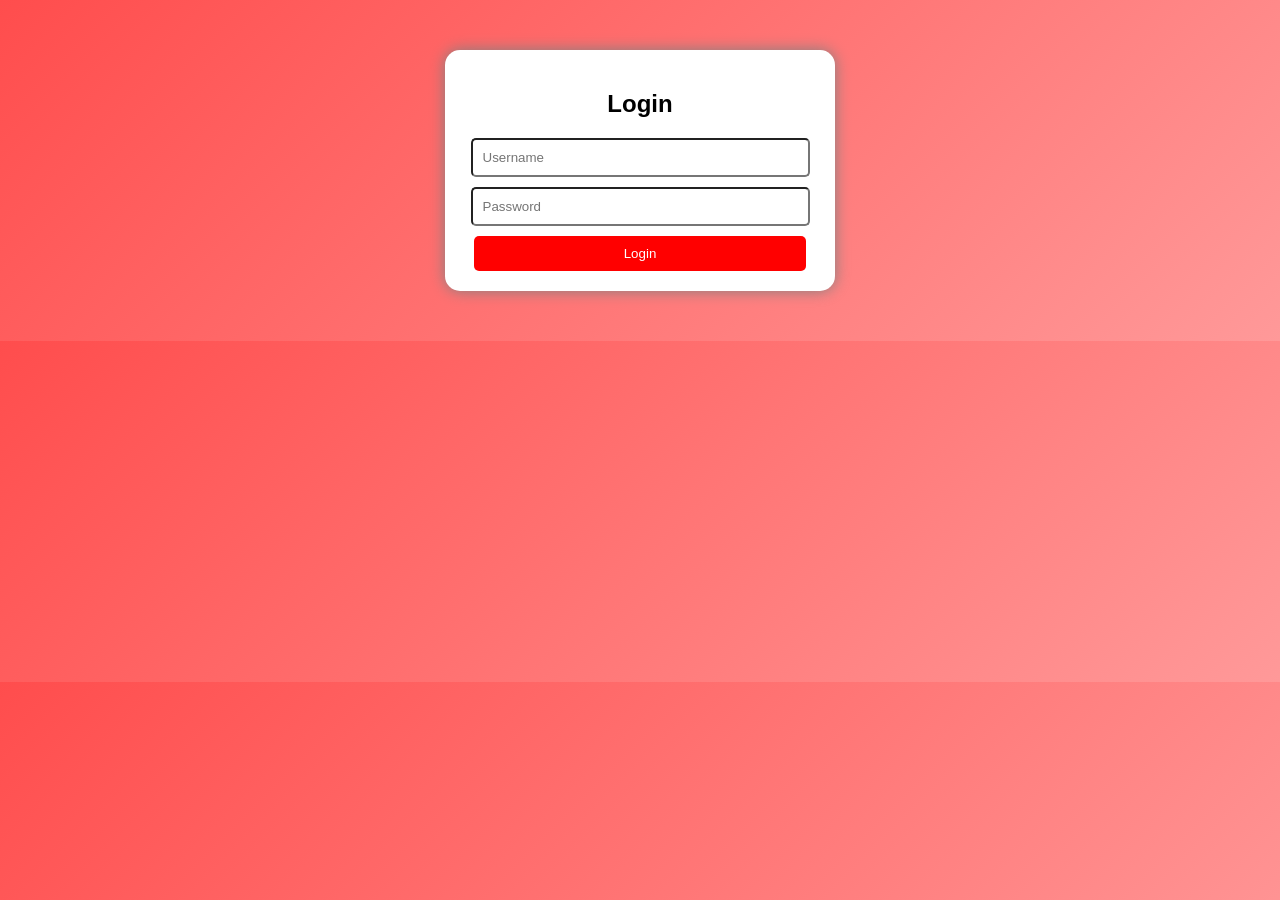
<file: index.html>
<!DOCTYPE html>
<html>
<head>
    <title>Login - Blood App</title>
    <link rel="stylesheet" href="style.css">
</head>
<body>

<div class="container">
    <h2>Login</h2>

    <input type="text" id="username" placeholder="Username">
    <input type="password" id="password" placeholder="Password">

    <button onclick="login()">Login</button>
</div>

<script src="script.js"></script>
</body>
</html>
</file>
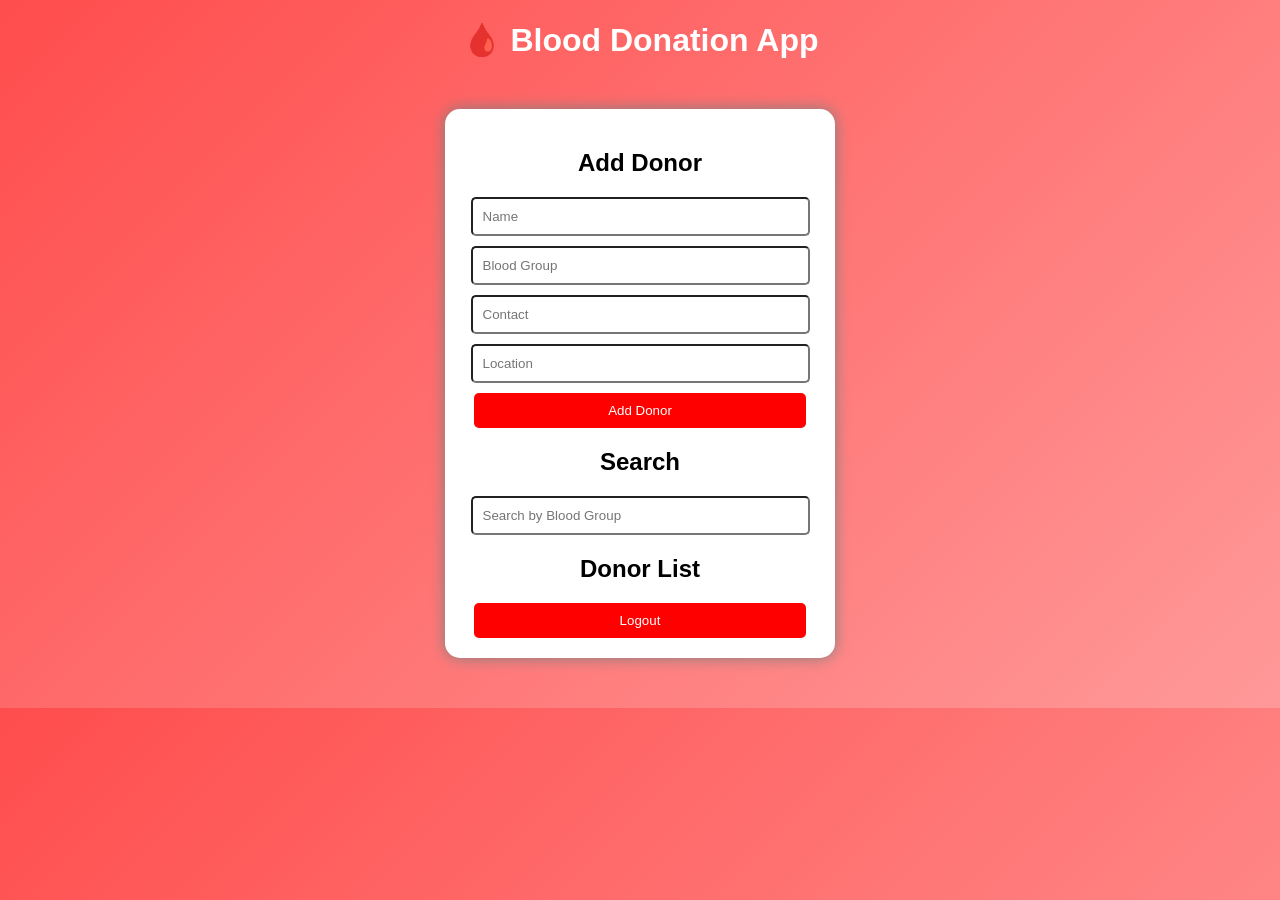
<file: app.html>
<!DOCTYPE html>
<html>
<head>
    <title>Blood Donation App</title>
    <link rel="stylesheet" href="style.css">
</head>
<body>

<h1>🩸 Blood Donation App</h1>

<div class="container">

    <h2>Add Donor</h2>
    <input type="text" id="name" placeholder="Name">
    <input type="text" id="blood" placeholder="Blood Group">
    <input type="text" id="contact" placeholder="Contact">
    <input type="text" id="location" placeholder="Location">

    <button onclick="addDonor()">Add Donor</button>

    <h2>Search</h2>
    <input type="text" id="search" placeholder="Search by Blood Group" onkeyup="searchDonor()">

    <h2>Donor List</h2>
    <ul id="donorList"></ul>

    <button onclick="logout()">Logout</button>

</div>

<script src="script.js"></script>
</body>
</html>
</file>
<file: style.css>
body {
    font-family: Arial;
    background: linear-gradient(135deg, #ff4d4d, #ff9999);
    text-align: center;
    color: white;
}

.container {
    background: white;
    color: black;
    padding: 20px;
    margin: 50px auto;
    width: 350px;
    border-radius: 15px;
    box-shadow: 0px 0px 15px gray;
}

input {
    display: block;
    margin: 10px auto;
    padding: 10px;
    width: 90%;
    border-radius: 5px;
}

button {
    background: red;
    color: white;
    padding: 10px;
    border: none;
    width: 95%;
    border-radius: 5px;
    cursor: pointer;
}

button:hover {
    background: darkred;
}

li {
    margin: 10px;
    padding: 10px;
    background: #f2f2f2;
    border-radius: 5px;
    list-style: none;
}
</file>
